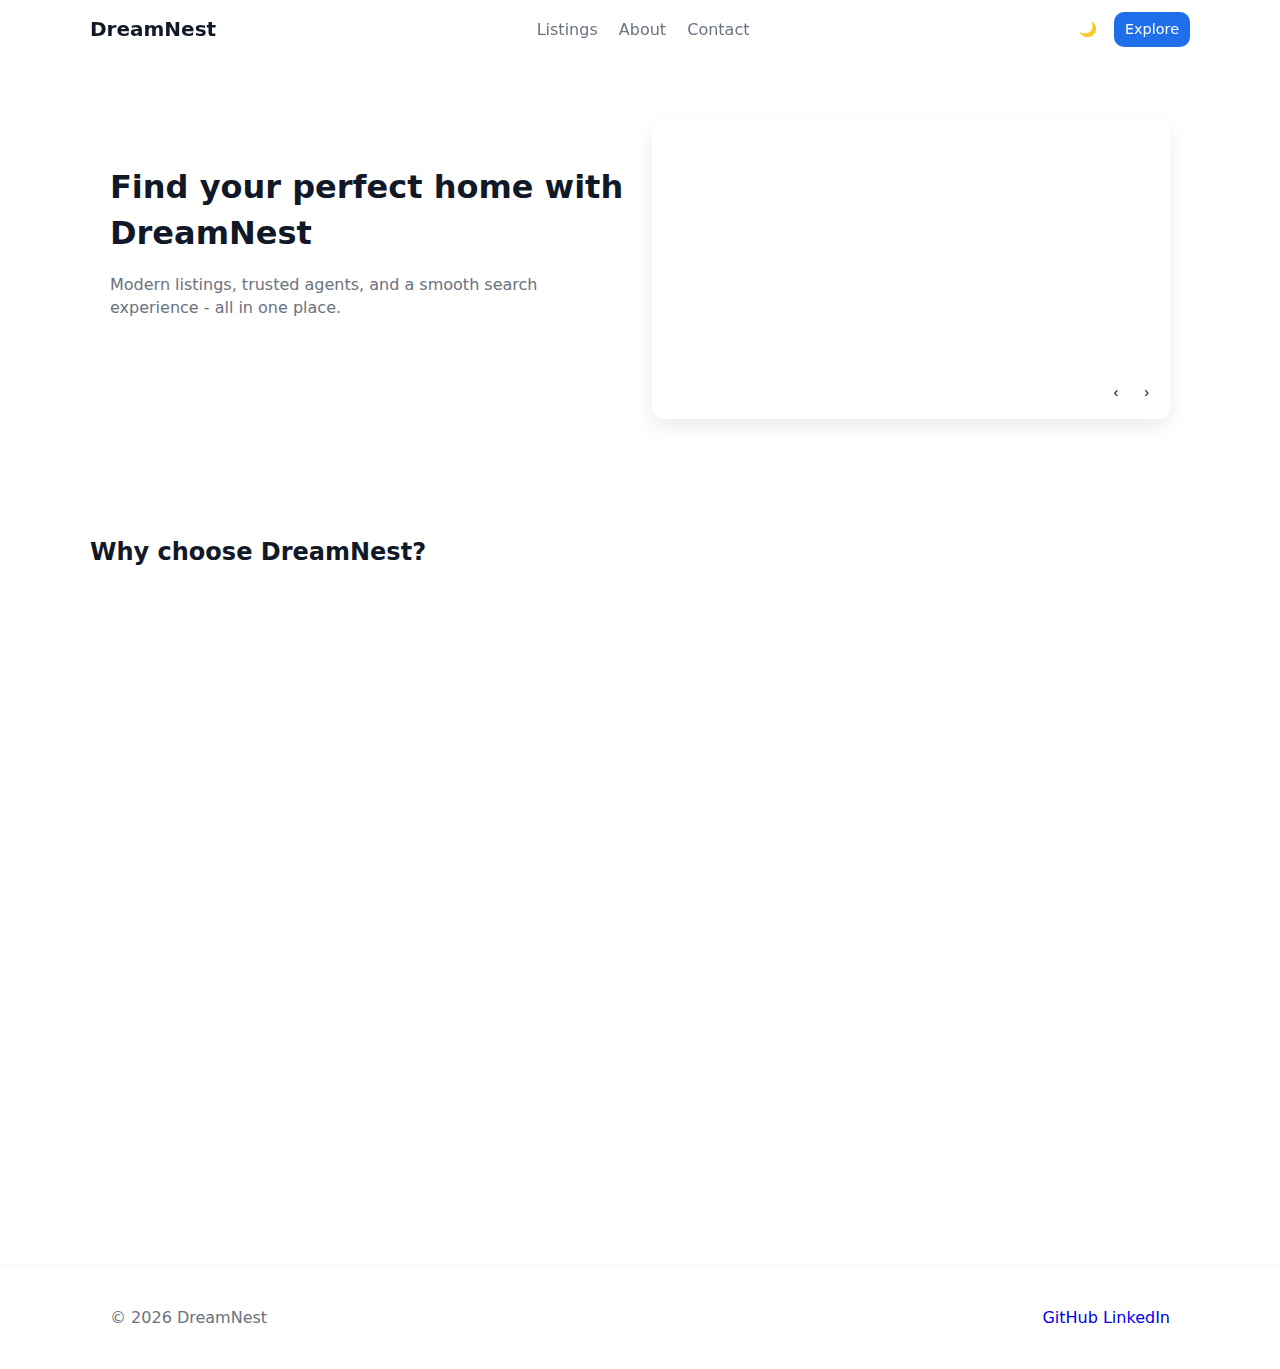
<file: index.html>
<!doctype html>
<html lang="en">

<head>
  <meta charset="utf-8">
  <meta name="viewport" content="width=device-width, initial-scale=1, shrink-to-fit=no">
  <meta name="description" content="">
  <meta name="author" content="">
  <title>DreamNest — Home</title>
  <link rel="stylesheet" href="assets/css/style.css" />
</head>

<body>
  <header class="site-header">
    <div class="container header-inner">
      <a href="index.html" class="brand">DreamNest</a>
      <nav class="nav">
        <a href="listings.html">Listings</a>
        <a href="about.html">About</a>
        <a href="contact.html">Contact</a>
      </nav>
      <div class="header-actions">
        <button id="theme-toggle" class="btn small">🌙</button>
        <a class="btn primary small" href="listings.html">Explore</a>
      </div>
    </div>
  </header>

  <main>
    <section class="hero">
      <div class="container hero-inner">
        <div class="hero-left animate-fade-in">
          <h1>Find your perfect home with DreamNest</h1>
          <p>Modern listings, trusted agents, and a smooth search experience - all in one place.</p>

          <form id="quick-search" class="search-card animate-slide-up delay-200">
            <input type="text" name="q" id="home-search" placeholder="Search by city, address or zip" />
            <select id="home-type">
              <option value="">Any type</option>
              <option value="House">House</option>
              <option value="Apartment">Apartment</option>
              <option value="Condo">Condo</option>
            </select>
            <button class="btn primary" type="submit">Search</button>
          </form>

        </div>

        <div class="hero-right animate-scale-in delay-100">
          <div class="slider" id="home-slider">
            <div class="slide active"
              style="background-image:url('https://www.richmondamerican.com/blog/wp-content/uploads/2013/03/Dallas_Co_Ext_Wheatlands0721_RET_W.png')">
            </div>
            <div class="slide"
              style="background-image:url('https://images.unsplash.com/photo-1600585154340-be6161a56a0c?w=1200&q=80')">
            </div>
            <div class="slide"
              style="background-image:url('https://cloudfront.slrlounge.com/wp-content/uploads/2014/07/973A2703-41.jpg')">
            </div>
            <div class="slider-controls">
              <button id="prev-slide" class="btn small">‹</button>
              <button id="next-slide" class="btn small">›</button>
            </div>
          </div>
        </div>
      </div>
    </section>

    <section class="container features">
      <h2>Why choose DreamNest?</h2>
      <div class="feature-grid">
        <div class="feature reveal-on-scroll">
          <h3>Verified Listings</h3>
          <p>Every property is reviewed for quality and accuracy.</p>
        </div>
        <div class="feature reveal-on-scroll delay-100">
          <h3>Easy Search</h3>
          <p>Find homes quickly with powerful filters and search tools.</p>
        </div>
        <div class="feature reveal-on-scroll delay-200">
          <h3>Responsive Support</h3>
          <p>Our team helps you through the entire process.</p>
        </div>
      </div>
    </section>

    <section class="container preview-listings reveal-on-scroll">
      <h2>Featured Listings</h2>
      <div id="featured-grid" class="listing-grid"></div><br>
      <div class="center"><a href="listings.html" class="btn primary">View All Listings</a></div>
    </section>
  </main>

  <footer class="site-footer">
    <div class="container footer-inner">
      <div>© <span id="year"></span> DreamNest</div>
      <div class="social">
        <a href="https://github.com/yashgupta29032006" aria-label="Twitter">GitHub</a>
        <a href="https://www.linkedin.com/in/yash-gupta-554924369" aria-label="LinkedIn">LinkedIn</a>
      </div>
    </div>
  </footer>

  <script src="assets/js/app.js"></script>
  <script>document.getElementById('year').textContent = new Date().getFullYear();</script>
</body>

</html>
</file>
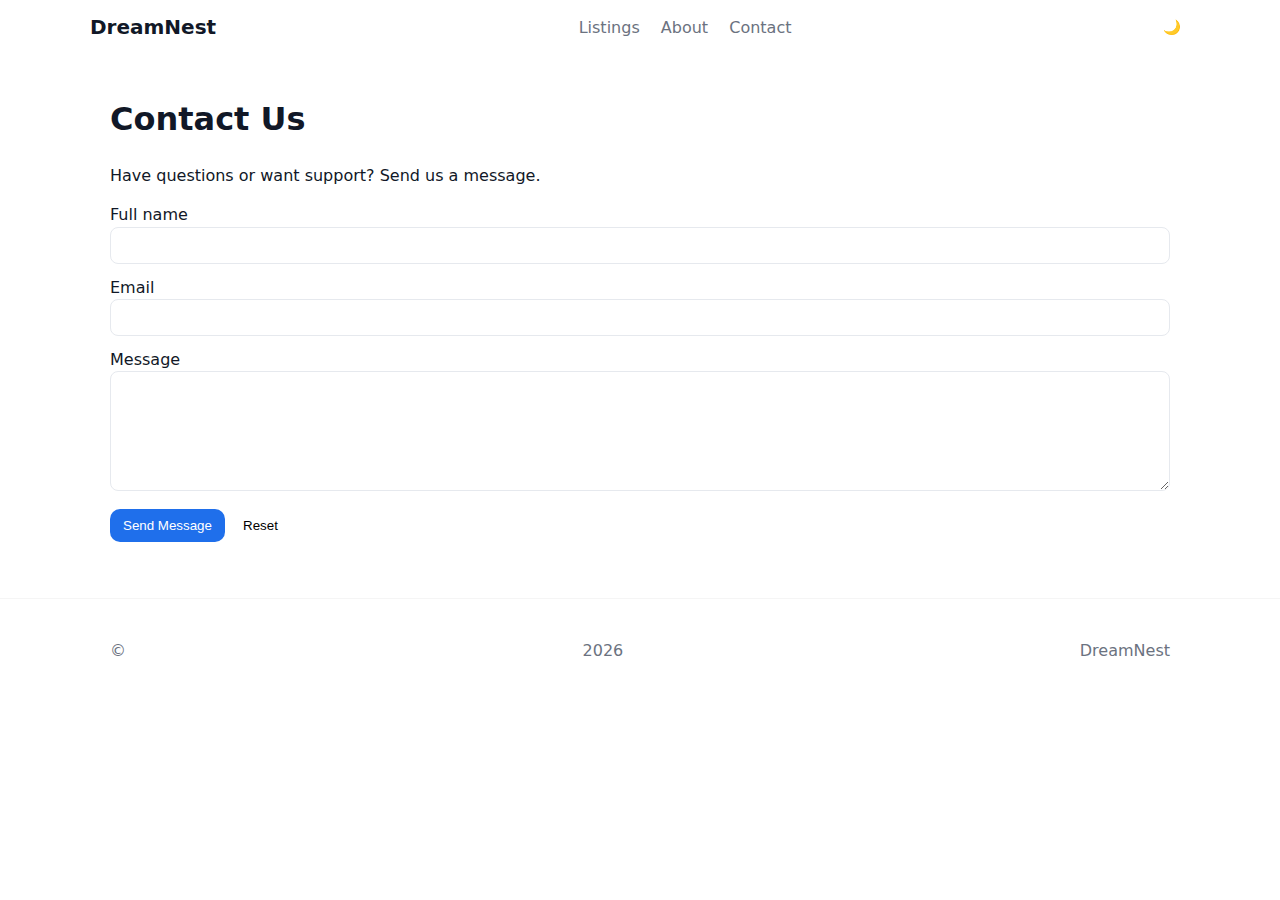
<file: contact.html>
<!doctype html>
<html lang="en">
<head>
  <meta charset="utf-8" />
  <meta name="viewport" content="width=device-width,initial-scale=1" />
  <title>DreamNest — Contact</title>
  <link rel="stylesheet" href="assets/css/style.css" />
</head>
<body>
  <header class="site-header">
    <div class="container header-inner">
      <a href="index.html" class="brand">DreamNest</a>
      <nav class="nav">
        <a href="listings.html">Listings</a>
        <a href="about.html">About</a>
        <a href="contact.html">Contact</a>
      </nav>
      <div class="header-actions">
        <button id="theme-toggle-5" class="btn small">🌙</button>
      </div>
    </div>
  </header>

  <main class="container contact-page">
    <h1>Contact Us</h1>
    <p>Have questions or want support? Send us a message.</p>

    <form id="contact-form" class="contact-form" novalidate>
      <label>
        Full name
        <input type="text" id="contact-name" required minlength="3" />
      </label>
      <label>
        Email
        <input type="email" id="contact-email" required />
      </label>
      <label>
        Message
        <textarea id="contact-message" required minlength="10"></textarea>
      </label>
      <div class="form-actions">
        <button type="submit" class="btn primary">Send Message</button>
        <button type="reset" class="btn">Reset</button>
      </div>
      <div id="contact-feedback" class="form-feedback" aria-live="polite"></div>
    </form>
  </main>

  <footer class="site-footer">
    <div class="container footer-inner">© <span id="year5"></span> DreamNest</div>
  </footer>

  <script src="assets/js/app.js"></script>
  <script>document.getElementById('year5').textContent = new Date().getFullYear();</script>
</body>
</html>
</file>
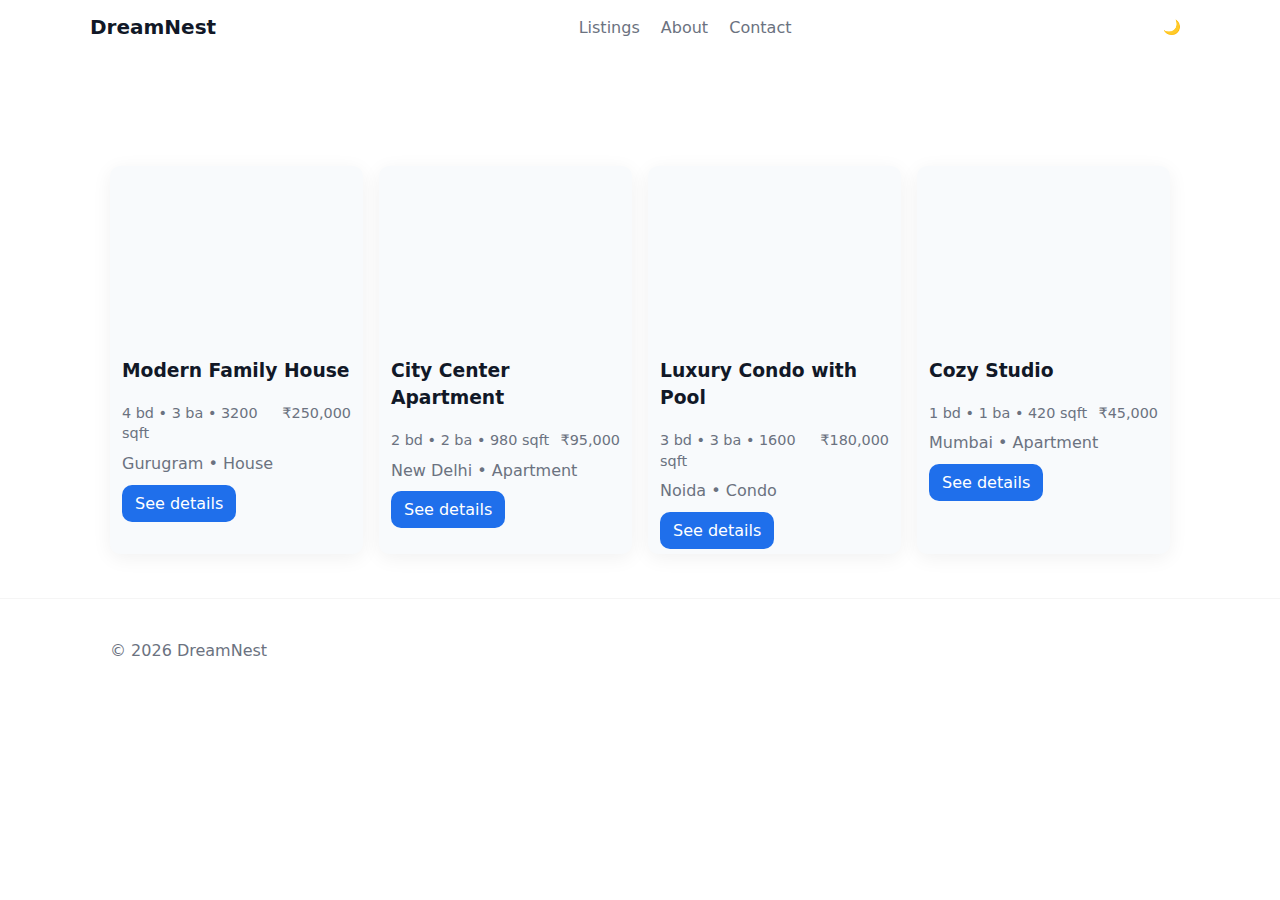
<file: listings.html>
<!doctype html>
<html lang="en">

<head>
  <meta charset="utf-8" />
  <meta name="viewport" content="width=device-width,initial-scale=1" />
  <title>DreamNest — Listings</title>
  <link rel="stylesheet" href="assets/css/style.css" />
</head>

<body>
  <header class="site-header">
    <div class="container header-inner">
      <a href="index.html" class="brand">DreamNest</a>
      <nav class="nav">
        <a href="listings.html">Listings</a>
        <a href="about.html">About</a>
        <a href="contact.html">Contact</a>
      </nav>
      <div class="header-actions">
        <button id="theme-toggle-2" class="btn small">🌙</button>
      </div>
    </div>
  </header>

  <main class="container">
    <section class="search-bar animate-slide-up">
      <input id="search-input" placeholder="Search by city, address, or zip" />
      <select id="filter-type">
        <option value="">All types</option>
        <option value="House">House</option>
        <option value="Apartment">Apartment</option>
        <option value="Condo">Condo</option>
      </select>
      <select id="filter-bed">
        <option value="">Any beds</option>
        <option value="1">1+</option>
        <option value="2">2+</option>
        <option value="3">3+</option>
      </select>
      <select id="filter-sort">
        <option value="relevance">Sort</option>
        <option value="price-asc">Price: Low → High</option>
        <option value="price-desc">Price: High → Low</option>
      </select>
      <button id="search-btn" class="btn">Search</button>
    </section>

    <section>
      <div id="listings-grid" class="listing-grid animate-fade-in delay-200"></div>
    </section>
  </main>

  <footer class="site-footer">
    <div class="container footer-inner">
      <div>© <span id="year2"></span> DreamNest</div>
    </div>
  </footer>

  <script src="assets/js/app.js"></script>
  <script>document.getElementById('year2').textContent = new Date().getFullYear();</script>
</body>

</html>
</file>
<file: assets/css/style.css>
:root {
  --bg: #ffffff;
  --text: #111827;
  --muted: #6b7280;
  --primary: #1f6feb;
  --card: #f8fafc;
  --accent: #0ea5a4;
}

[data-theme="dark"] {
  --bg: #0b1220;
  --text: #e6eef8;
  --muted: #94a3b8;
  --card: #071028;
}

* {
  box-sizing: border-box
}

html,
body {
  height: 100%;
  margin: 0;
  font-family: Inter, ui-sans-serif, system-ui, Segoe UI, Roboto, "Helvetica Neue", Arial;
}

body {
  background: var(--bg);
  color: var(--text);
  line-height: 1.45;
}

.container {
  max-width: 1100px;
  margin: 0 auto;
  padding: 20px
}


.site-header {
  background: linear-gradient(0deg, transparent, transparent);
  position: sticky;
  top: 0;
  z-index: 30
}

.header-inner {
  display: flex;
  align-items: center;
  justify-content: space-between;
  padding: 12px 0
}

.brand {
  font-weight: 700;
  color: var(--text);
  text-decoration: none;
  font-size: 1.25rem
}

.nav a {
  margin: 0 8px;
  color: var(--muted);
  text-decoration: none
}

.header-actions {
  display: flex;
  gap: 8px;
  align-items: center
}


.btn {
  background: transparent;
  border: 1px solid transparent;
  padding: 8px 12px;
  border-radius: 8px;
  cursor: pointer
}

.btn.small {
  padding: 6px 8px;
  font-size: 0.9rem
}

.btn.primary {
  background: var(--primary);
  color: white;
  border-radius: 10px
}

.btn.primary.small {
  padding: 6px 10px
}


.hero {
  padding: 40px 0
}

.hero-inner {
  display: flex;
  gap: 24px;
  align-items: center
}

.hero-left {
  flex: 1
}

.hero-right {
  flex: 1;
  display: flex;
  justify-content: center
}

.hero h1 {
  margin: 0;
  font-size: 2rem
}

.hero p {
  color: var(--muted)
}

.search-card {
  display: flex;
  gap: 8px;
  margin-top: 16px
}

.search-card input,
.search-card select {
  padding: 10px;
  border-radius: 8px;
  border: 1px solid #e6e9ee
}

.search-card button {
  min-width: 100px
}


.slider {
  position: relative;
  width: 100%;
  height: 300px;
  border-radius: 12px;
  overflow: hidden;
  box-shadow: 0 8px 20px rgba(2, 6, 23, 0.08)
}

.slide {
  position: absolute;
  inset: 0;
  background-size: cover;
  background-position: center;
  opacity: 0;
  transform: scale(1.02);
  transition: all .5s
}

.slide.active {
  opacity: 1;
  transform: scale(1)
}

.slider-controls {
  position: absolute;
  right: 12px;
  bottom: 12px;
  display: flex;
  gap: 8px
}


.features {
  padding: 36px 0
}

.feature-grid {
  display: flex;
  gap: 20px
}

.feature {
  flex: 1;
  background: var(--card);
  padding: 18px;
  border-radius: 10px;
  box-shadow: 0 1px 4px rgba(2, 6, 23, 0.06)
}

.feature h3 {
  margin-top: 0
}


.listing-grid {
  display: grid;
  grid-template-columns: repeat(auto-fit, minmax(240px, 1fr));
  gap: 16px;
  margin-top: 16px
}

.listing-card {
  background: var(--card);
  border-radius: 10px;
  overflow: hidden;
  box-shadow: 0 4px 20px rgba(2, 6, 23, 0.06);
  display: flex;
  flex-direction: column
}

.listing-card .thumb {
  height: 160px;
  background-size: cover;
  background-position: center
}

.listing-card .info {
  padding: 12px
}

.listing-meta {
  display: flex;
  justify-content: space-between;
  color: var(--muted);
  font-size: 0.9rem;
  margin-top: 8px
}


.search-bar {
  display: flex;
  gap: 8px;
  align-items: center;
  padding: 18px 0;
  flex-wrap: wrap
}

.search-bar input,
.search-bar select {
  padding: 10px;
  border-radius: 8px;
  border: 1px solid #e6e9ee;
  min-width: 160px
}


.property-detail {
  display: flex;
  flex-direction: column;
  gap: 16px
}

.gallery {
  display: flex;
  gap: 12px
}

.gallery-main {
  flex: 2;
  height: 360px;
  border-radius: 10px;
  background-size: cover;
  background-position: center
}

.gallery-thumbs {
  display: flex;
  flex-direction: column;
  gap: 8px;
  flex: 1
}

.thumb-small {
  height: 110px;
  border-radius: 8px;
  background-size: cover;
  background-position: center;
  cursor: pointer;
  border: 2px solid transparent
}

.thumb-small.active {
  border-color: var(--primary)
}


.site-footer {
  padding: 20px 0;
  border-top: 1px solid rgba(0, 0, 0, 0.04);
  margin-top: 24px;
  color: var(--muted)
}

.footer-inner {
  display: flex;
  justify-content: space-between;
  align-items: center
}


label {
  display: block;
  margin-bottom: 12px
}

input[type="text"],
input[type="email"],
textarea {
  width: 100%;
  padding: 10px;
  border-radius: 8px;
  border: 1px solid #e6e9ee;
  background: transparent;
  color: var(--text)
}

textarea {
  min-height: 120px
}


.team-grid {
  display: flex;
  gap: 16px
}

.team-member {
  text-align: center
}

.team-member img {
  width: 100%;
  height: 150px;
  object-fit: cover;
  border-radius: 10px
}


.center {
  text-align: center
}

.form-feedback {
  margin-top: 12px;
  color: var(--accent)
}


@media (max-width: 900px) {
  .container {
    padding: 15px;
  }

  .hero-inner {
    flex-direction: column
  }

  .hero-right {
    order: -1;
    width: 100%
  }

  .gallery {
    flex-direction: column
  }

  .gallery-thumbs {
    flex-direction: row;
    height: auto
  }

  .feature-grid {
    flex-direction: column;
  }

  .team-grid {
    flex-direction: column;
  }
}

@media (max-width: 768px) {
  .header-inner {
    flex-direction: column;
    align-items: flex-start;
    gap: 10px;
  }

  .nav {
    width: 100%;
    display: flex;
    flex-direction: column;
    align-items: flex-start;
  }

  .nav a {
    margin: 5px 0;
  }

  .hero h1 {
    font-size: 1.8rem;
  }

  .search-card {
    flex-direction: column;
  }

  .search-bar {
    flex-direction: column;
    align-items: stretch;
  }

  .search-bar input,
  .search-bar select,
  .search-bar button {
    width: 100%;
  }

  .listing-grid {
    grid-template-columns: 1fr;
  }

  .footer-inner {
    flex-direction: column;
    text-align: center;
    gap: 10px;
  }
}

@media (max-width: 480px) {
  .container {
    padding: 10px;
  }

  .hero h1 {
    font-size: 1.5rem;
  }

  .hero p {
    font-size: 0.9rem;
  }

  .search-card input,
  .search-card select,
  .search-card button {
    font-size: 0.9rem;
  }

  .site-header .nav a {
    font-size: 0.9rem;
  }

  .brand {
    font-size: 1.1rem;
  }
}

a {
  text-decoration: none;
}

.drk-contact {
  color: white;
}

[data-theme="dark"] {
  --primary: #3b82f6;
}

[data-theme="dark"] .btn:not(.primary) {
  color: #ffffff;
  border-color: rgba(255, 255, 255, 0.2);
}

[data-theme="dark"] .btn:not(.primary):hover {
  background: rgba(255, 255, 255, 0.1);
}

.listing-card {
  background: var(--card);
  border-radius: 10px;
  overflow: hidden;
  box-shadow: 0 4px 20px rgba(2, 6, 23, 0.06);
  display: flex;
  flex-direction: column;
  transition: transform 0.3s ease, box-shadow 0.3s ease;
}

.listing-card:hover {
  transform: translateY(-8px) scale(1.02);
  box-shadow: 0 12px 30px rgba(0, 0, 0, 0.2);
}

[data-theme="dark"] .listing-card:hover {
  box-shadow: 0 12px 30px rgba(59, 130, 246, 0.25);
}

@keyframes fadeIn {
  from {
    opacity: 0;
  }

  to {
    opacity: 1;
  }
}

@keyframes slideUp {
  from {
    opacity: 0;
    transform: translateY(20px);
  }

  to {
    opacity: 1;
    transform: translateY(0);
  }
}

@keyframes scaleIn {
  from {
    opacity: 0;
    transform: scale(0.95);
  }

  to {
    opacity: 1;
    transform: scale(1);
  }
}

.animate-fade-in {
  animation: fadeIn 0.8s ease-out forwards;
}

.animate-slide-up {
  opacity: 0;
  animation: slideUp 0.8s ease-out forwards;
}

.animate-scale-in {
  animation: scaleIn 0.6s ease-out forwards;
}

.reveal-on-scroll {
  opacity: 0;
  transform: translateY(30px);
  transition: all 0.8s ease-out;
}

.reveal-on-scroll.visible {
  opacity: 1;
  transform: translateY(0);
}

.delay-100 {
  transition-delay: 0.1s;
  animation-delay: 0.1s;
}

.delay-200 {
  transition-delay: 0.2s;
  animation-delay: 0.2s;
}

.delay-300 {
  transition-delay: 0.3s;
  animation-delay: 0.3s;
}

.btn {
  transition: all 0.2s ease;
}

.btn:hover {
  transform: translateY(-2px);
  box-shadow: 0 4px 12px rgba(0, 0, 0, 0.1);
}

.feature {
  transition: transform 0.3s ease, box-shadow 0.3s ease;
}

.feature:hover {
  transform: translateY(-5px);
  box-shadow: 0 10px 25px rgba(0, 0, 0, 0.1);
}
</file>
